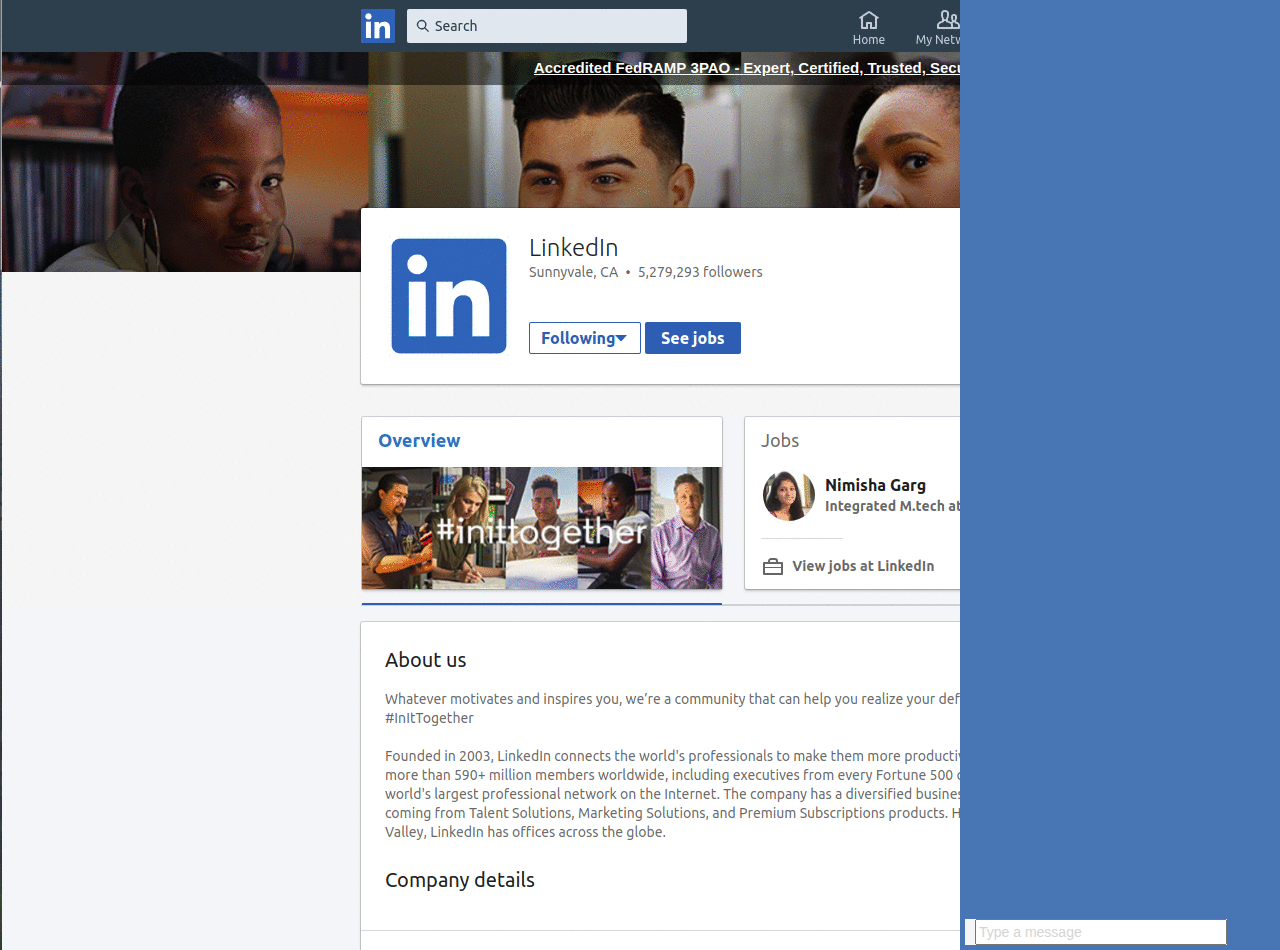
<file: templates/frontend.html>
<!-- Include the above in your HEAD tag  -->

<!DOCTYPE html>
<html>
    <head>
        <!-- <script src="https://code.jquery.com/jquery-2.1.3.min.js"></script> -->
        <script src="https://ajax.googleapis.com/ajax/libs/jquery/3.3.1/jquery.min.js"></script>
        <link href="https://netdna.bootstrapcdn.com/bootstrap/3.0.0/css/bootstrap.min.css" rel="stylesheet" id="bootstrap-css">
        <script src="https://netdna.bootstrapcdn.com/bootstrap/3.0.0/js/bootstrap.min.js"></script>
        <script type="text/javascript" src="/static/frontend2.js"></script>
        <link rel="stylesheet" href="/static/frontend1.css">
    </head>
    <body>
        <div class="col-sm-3 col-sm-offset-4 frame">
            <ul></ul>
            <div>
                <div class="msj-rt1 macro">
                    <div class="text text-r" style="background:whitesmoke !important">
                        <input id="mytext" placeholder="Type a message"/>
                    </div>
                </div>
                <div style="padding:10px;">

                </div>
            </div>
        </div>
    </body>
</html>
</file>
<file: static/frontend1.css>
.mytext{
    border:0;padding:10px;background:#4875B4;
}
.text{
    width:100%;display:flex;flex-direction:column;
}
.text > p:first-of-type{
    width:100%;margin-top:0;margin-bottom:auto;line-height: 13px;font-size: 15px;
}
.text > p:last-of-type{
    width:100%;text-align:right;color:silver;margin-bottom:-7px;margin-top:auto;
}
.text-l{
    float:left;padding-right:10px;
}
.text-r{
    float:right;padding-left:10px;
}
.avatar{
    display:flex;
    justify-content:center;
    align-items:center;
    width:25%;
    float:left;
    padding-right:10px;
}
.macro{
    margin-top:5px;width:85%;border-radius:10px;padding:5px;display:flex;
}
.msj-rta{
    float:right;background:whitesmoke;
}
.msj-rt1{
    float:right;background:#4875B4;
}
.msj{
    float:left;background:white;
}
.frame{
    background:#4875B4;
    height:950px;
    overflow:hidden;
    padding:0;
    float:right
}
.frame > div:last-of-type{
    position:absolute;bottom:0;width:100%;display:flex;
}
body > div > div > div:nth-child(2) > span{
    background: whitesmoke;padding: 10px;font-size: 21px;border-radius: 50%;
}
body > div > div > div.msj-rta.macro{
    margin:auto;margin-left:1%;
}
body {
  background-image: url("linkedin.gif");
}
ul {
    width:100%;
    list-style-type: none;
    padding:18px;
    position:absolute;
    bottom:0px;
    display:flex;
    flex-direction: column;
    top:0;
    overflow-y:scroll;
}
.msj:before{
    width: 0;
    height: 0;
    content:"";
    top:-5px;
    left:-14px;
    position:relative;
    border-style: solid;
    border-width: 0 13px 13px 0;
    border-color: transparent #ffffff transparent transparent;
}
.msj-rta:after{
    width: 0;
    height: 0;
    content:"";
    top:-5px;
    left:14px;
    position:relative;
    border-style: solid;
    border-width: 13px 13px 0 0;
    border-color: whitesmoke transparent transparent transparent;
}
input:focus{
    outline: none;
}
::-webkit-input-placeholder { /* Chrome/Opera/Safari */
    color: #d4d4d4;
}
::-moz-placeholder { /* Firefox 19+ */
    color: #d4d4d4;
}
:-ms-input-placeholder { /* IE 10+ */
    color: #d4d4d4;
}
:-moz-placeholder { /* Firefox 18- */
    color: #d4d4d4;
}
</file>
